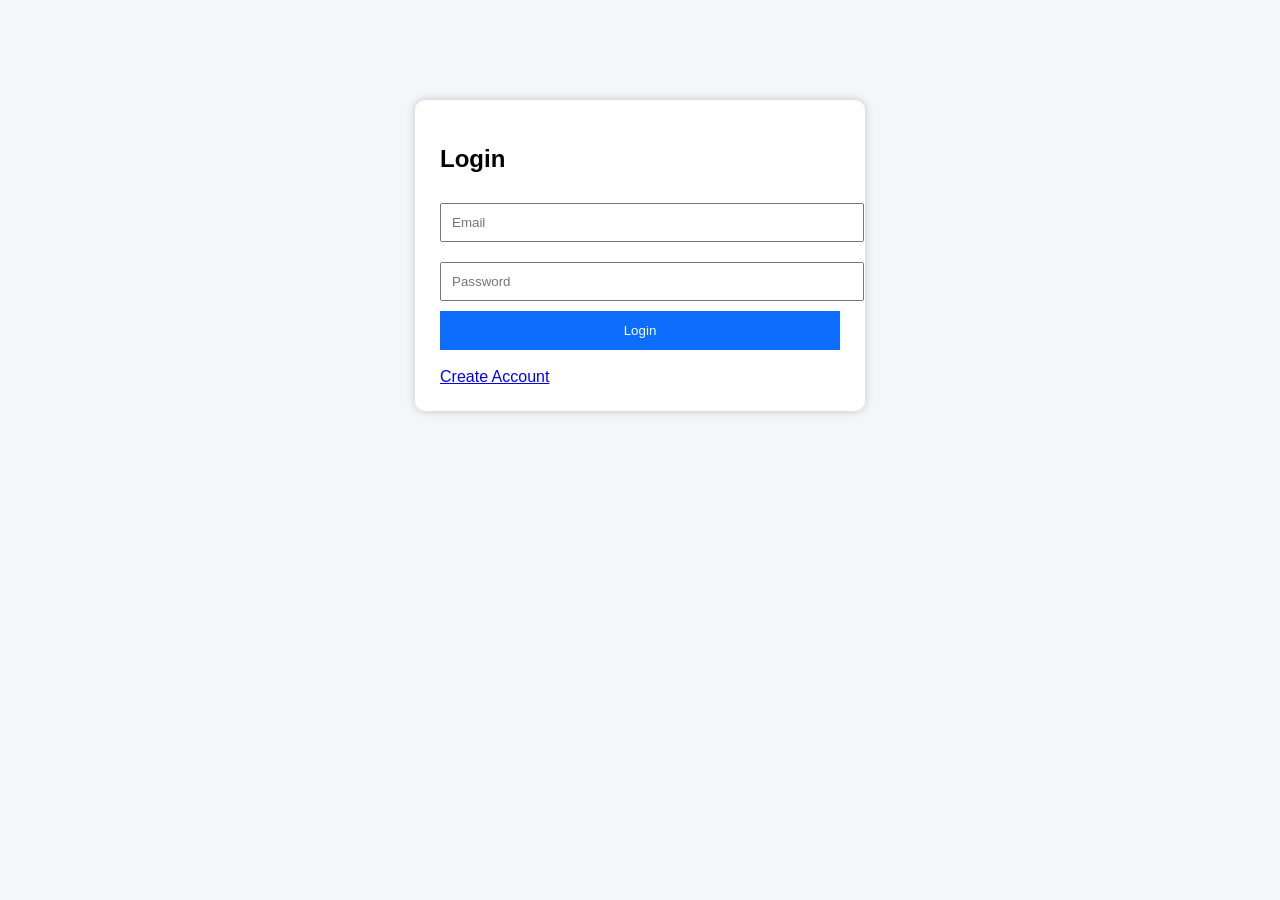
<file: easybill billing/login.html>
<!DOCTYPE html>
<html>
<head>
<title>Login</title>

<style>

body{
font-family:Arial;
background:#f4f6f9;
}

.form-box{
width:400px;
margin:100px auto;
padding:25px;
background:white;
border-radius:10px;
box-shadow:0 0 10px rgba(0,0,0,.2);
}

input{
width:100%;
padding:10px;
margin:10px 0;
}

button{
width:100%;
padding:12px;
background:#0d6efd;
color:white;
border:none;
cursor:pointer;
}

</style>

</head>

<body>

<div class="form-box">

<h2>Login</h2>

<input type="email"
id="email"
placeholder="Email">

<input type="password"
id="password"
placeholder="Password">

<button onclick="login()">
Login
</button>

<br><br>

<a href="register.html">
Create Account
</a>

</div>

<script>

function login(){

let email=
document.getElementById("email").value;

let password=
document.getElementById("password").value;

if(
email===localStorage.getItem("email")
&&
password===localStorage.getItem("password")
){

alert("Login Successful");

window.location="dashboard.html";

}
else{

alert("Invalid Email or Password");

}
}

</script>

</body>
</html>
</file>
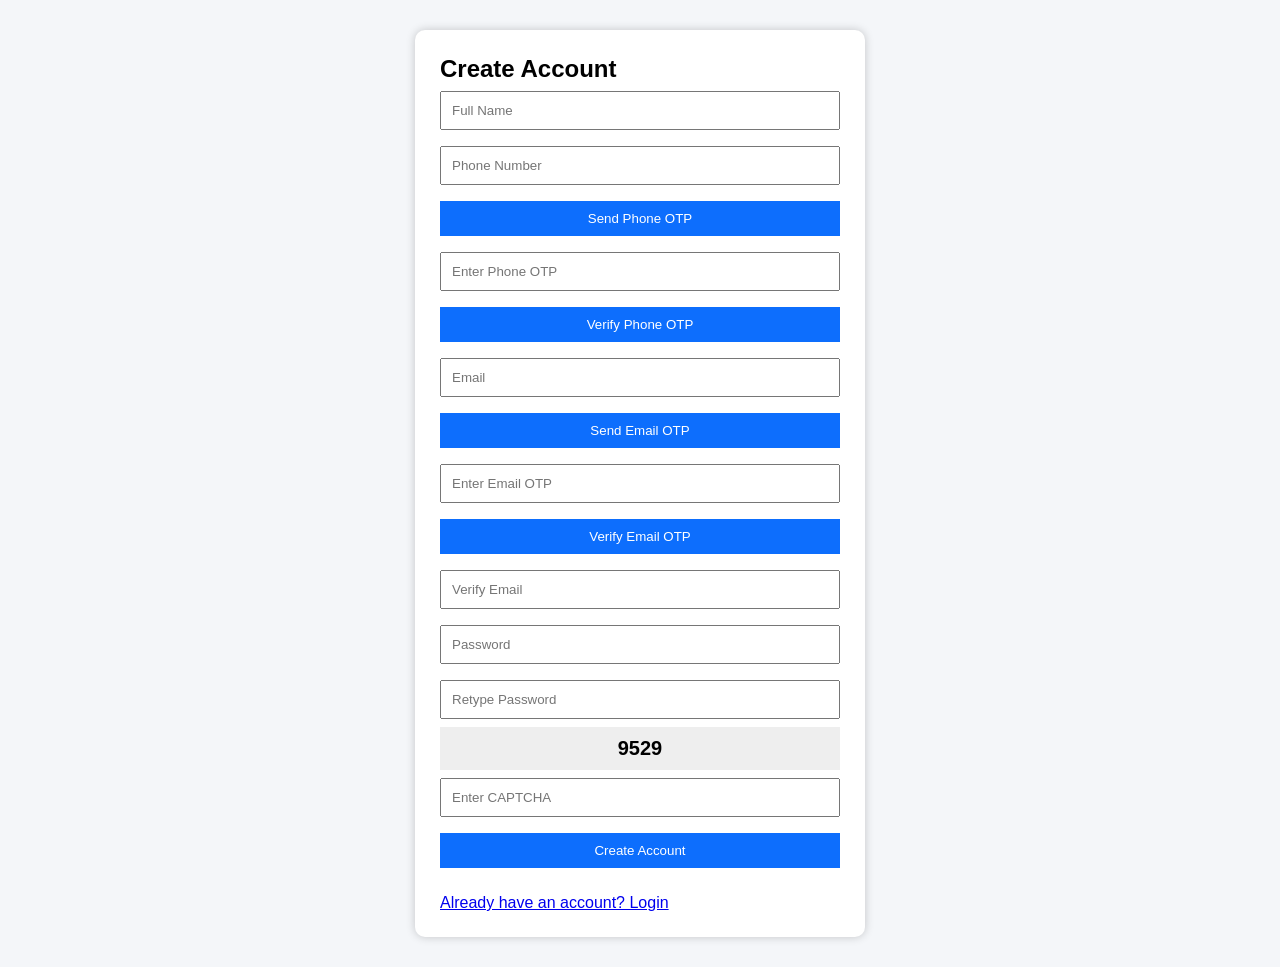
<file: easybill billing/register.html>
<!DOCTYPE html>
<html>
<head>
<title>Create Account</title>
<link rel="stylesheet" href="css/style.css">
<style>
.form-box{
width:450px;
margin:30px auto;
padding:25px;
background:white;
border-radius:10px;
box-shadow:0 0 10px rgba(0,0,0,.2);
}
.form-box input,.form-box button{
width:100%;
padding:10px;
margin:8px 0;
}
.captcha{
background:#eee;
padding:10px;
text-align:center;
font-size:20px;
font-weight:bold;
}
</style>
</head>
<body>

<div class="form-box">

<h2>Create Account</h2>

<input type="text" id="name" placeholder="Full Name">

<input type="tel" id="phone" placeholder="Phone Number">

<button onclick="sendPhoneOTP()">Send Phone OTP</button>

<input type="text" id="phoneOtp" placeholder="Enter Phone OTP">

<button onclick="verifyPhoneOTP()">Verify Phone OTP</button>

<p id="phoneStatus"></p>

<input type="email" id="email" placeholder="Email">

<button onclick="sendEmailOTP()">Send Email OTP</button>

<input type="text" id="emailOtp" placeholder="Enter Email OTP">

<button onclick="verifyEmailOTP()">Verify Email OTP</button>

<p id="emailStatus"></p>

<input type="email" id="verifyEmail" placeholder="Verify Email">

<input type="password" id="password" placeholder="Password">

<input type="password" id="confirmPassword" placeholder="Retype Password">

<div class="captcha" id="captchaText"></div>

<input type="text" id="captchaInput" placeholder="Enter CAPTCHA">

<button onclick="register()">Create Account</button>

<br><br>

<a href="login.html">Already have an account? Login</a>

</div>

<script>

let generatedPhoneOTP;
let generatedEmailOTP;

let phoneVerified=false;
let emailVerified=false;

let captcha=Math.floor(Math.random()*9000)+1000;

document.getElementById("captchaText").innerHTML=captcha;

function sendPhoneOTP(){

generatedPhoneOTP=
Math.floor(100000+Math.random()*900000);

alert("Demo Phone OTP: "+generatedPhoneOTP);
}

function verifyPhoneOTP(){

let otp=document.getElementById("phoneOtp").value;

if(otp==generatedPhoneOTP){

phoneVerified=true;

document.getElementById("phoneStatus").innerHTML=
"✅ Phone Verified";

}else{
alert("Invalid Phone OTP");
}
}

function sendEmailOTP(){

generatedEmailOTP=
Math.floor(100000+Math.random()*900000);

alert("Demo Email OTP: "+generatedEmailOTP);
}

function verifyEmailOTP(){

let otp=document.getElementById("emailOtp").value;

if(otp==generatedEmailOTP){

emailVerified=true;

document.getElementById("emailStatus").innerHTML=
"✅ Email Verified";

}else{
alert("Invalid Email OTP");
}
}

function register(){

let name=document.getElementById("name").value;
let phone=document.getElementById("phone").value;
let email=document.getElementById("email").value;
let verifyEmail=document.getElementById("verifyEmail").value;
let password=document.getElementById("password").value;
let confirmPassword=document.getElementById("confirmPassword").value;
let captchaInput=document.getElementById("captchaInput").value;

if(name==""){
alert("Enter Name");
return;
}

if(phone.length!=10){
alert("Enter Valid Phone Number");
return;
}

if(!phoneVerified){
alert("Verify Phone Number First");
return;
}

if(!emailVerified){
alert("Verify Email First");
return;
}

if(email!==verifyEmail){
alert("Emails Do Not Match");
return;
}

if(password!==confirmPassword){
alert("Passwords Do Not Match");
return;
}

if(captchaInput!=captcha){
alert("Wrong CAPTCHA");
return;
}

localStorage.setItem("email",email);
localStorage.setItem("password",password);

alert("Account Created Successfully");

window.location="login.html";
}

</script>

</body>
</html>
</file>
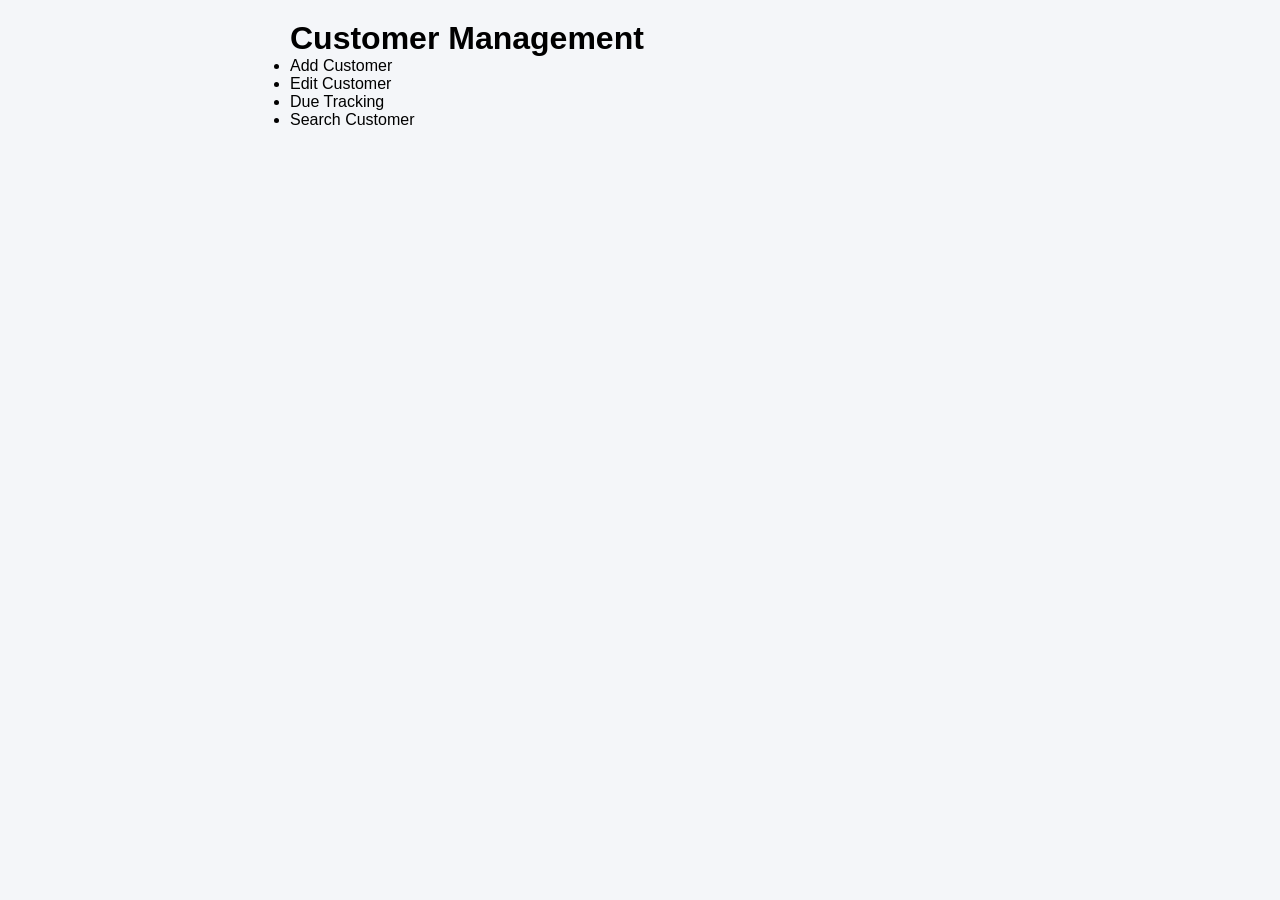
<file: easybill billing/pages/customers.html>
<!DOCTYPE html>
<html>
<head>
<title>Customers</title>
<link rel="stylesheet" href="../css/style.css">
</head>
<body>

<div class="main">
<h1>Customer Management</h1>

<ul>
<li>Add Customer</li>
<li>Edit Customer</li>
<li>Due Tracking</li>
<li>Search Customer</li>
</ul>

</div>

</body>
</html>
</file>
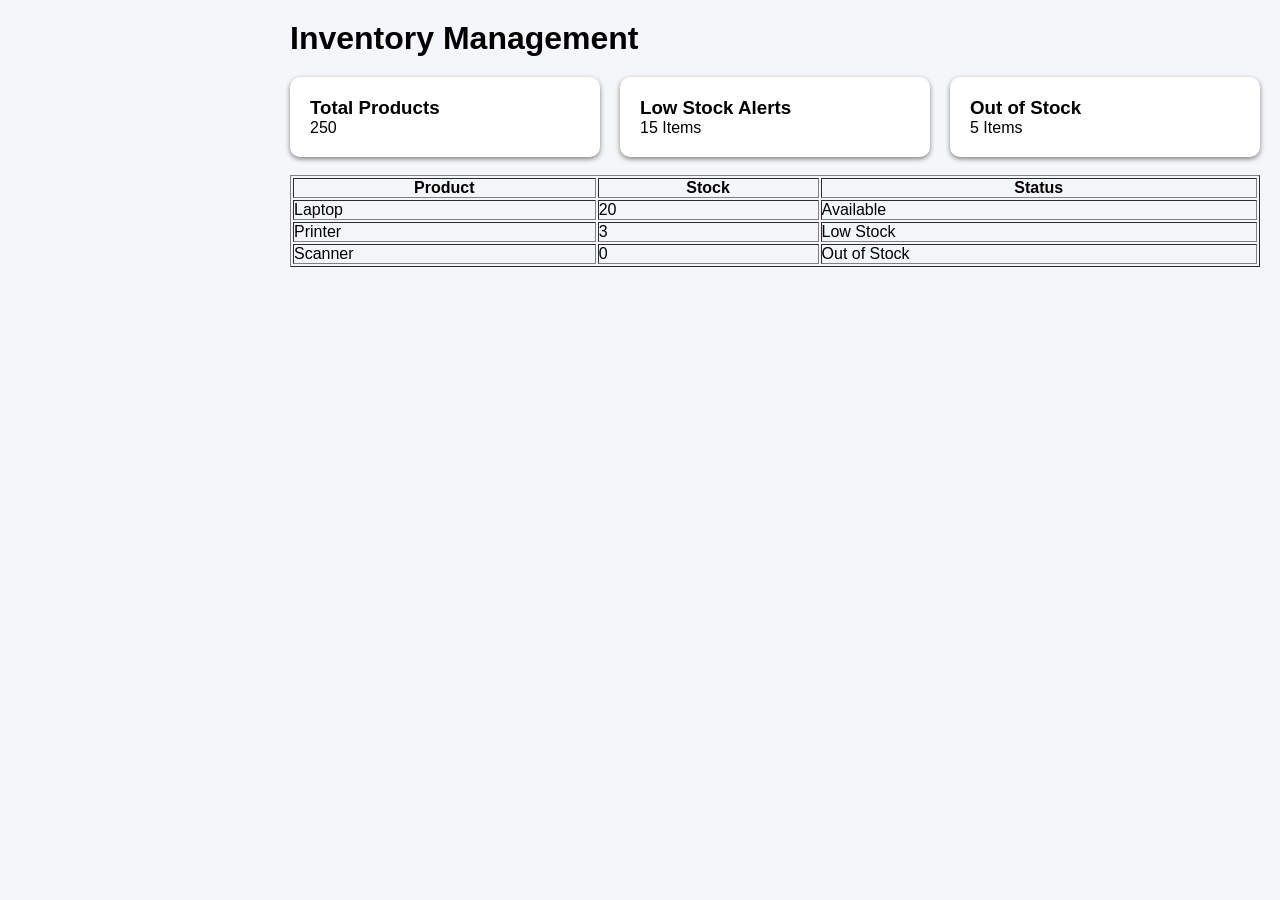
<file: easybill billing/pages/inventory.html>
<!DOCTYPE html>
<html>
<head>
    <title>Inventory Management</title>
    <link rel="stylesheet" href="../css/style.css">
</head>
<body>

<div class="main">

    <h1>Inventory Management</h1>

    <div class="cards">

        <div class="card">
            <h3>Total Products</h3>
            <p>250</p>
        </div>

        <div class="card">
            <h3>Low Stock Alerts</h3>
            <p>15 Items</p>
        </div>

        <div class="card">
            <h3>Out of Stock</h3>
            <p>5 Items</p>
        </div>

    </div>

    <br>

    <table border="1" width="100%" cellpadding="10">
        <tr>
            <th>Product</th>
            <th>Stock</th>
            <th>Status</th>
        </tr>

        <tr>
            <td>Laptop</td>
            <td>20</td>
            <td>Available</td>
        </tr>

        <tr>
            <td>Printer</td>
            <td>3</td>
            <td>Low Stock</td>
        </tr>

        <tr>
            <td>Scanner</td>
            <td>0</td>
            <td>Out of Stock</td>
        </tr>

    </table>

</div>

</body>
</html>
</file>
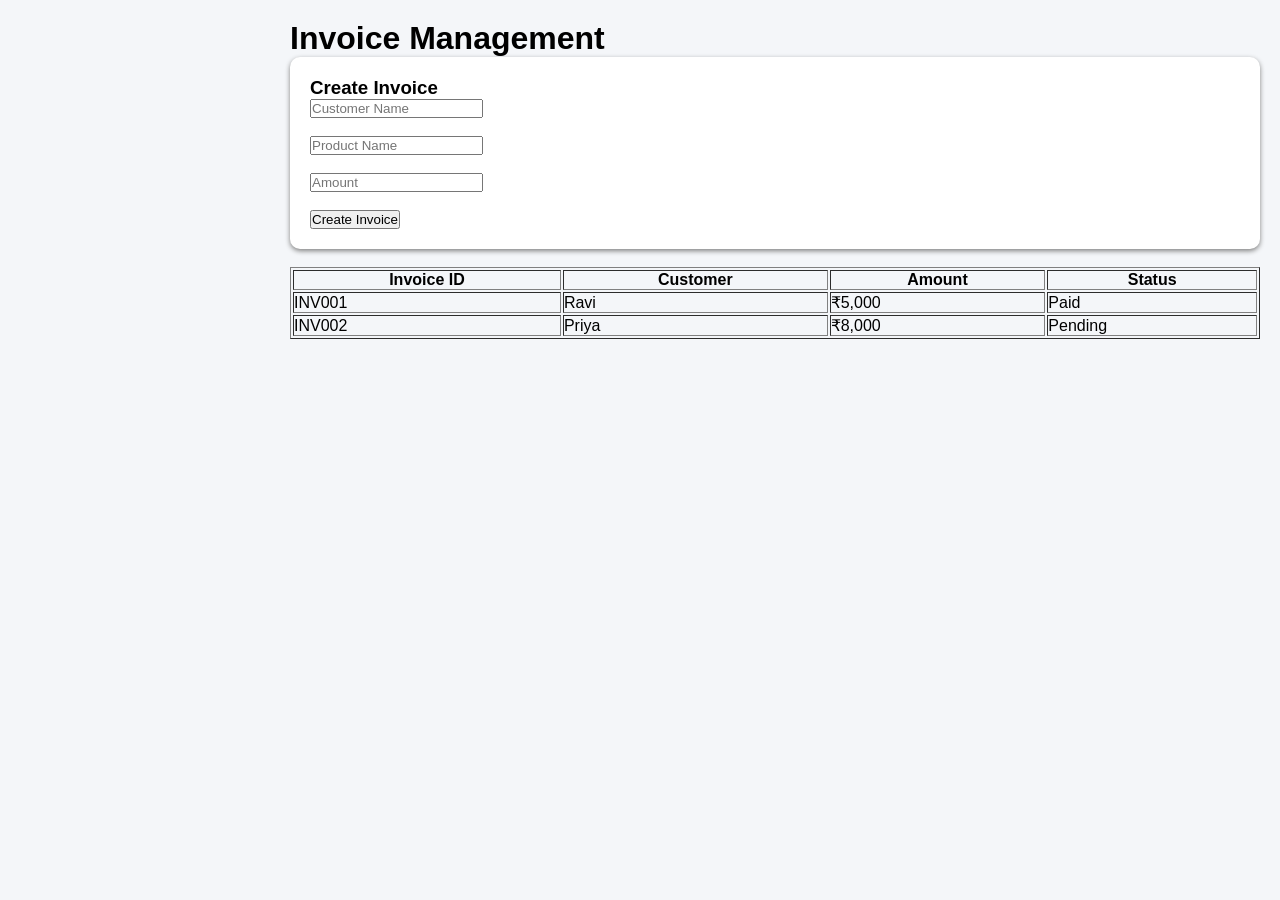
<file: easybill billing/pages/invoices.html>
<!DOCTYPE html>
<html>
<head>
    <title>Invoice Management</title>
    <link rel="stylesheet" href="../css/style.css">
</head>
<body>

<div class="main">

    <h1>Invoice Management</h1>

    <div class="card">

        <h3>Create Invoice</h3>

        <input type="text" placeholder="Customer Name">
        <br><br>

        <input type="text" placeholder="Product Name">
        <br><br>

        <input type="number" placeholder="Amount">
        <br><br>

        <button>Create Invoice</button>

    </div>

    <br>

    <table border="1" width="100%" cellpadding="10">

        <tr>
            <th>Invoice ID</th>
            <th>Customer</th>
            <th>Amount</th>
            <th>Status</th>
        </tr>

        <tr>
            <td>INV001</td>
            <td>Ravi</td>
            <td>₹5,000</td>
            <td>Paid</td>
        </tr>

        <tr>
            <td>INV002</td>
            <td>Priya</td>
            <td>₹8,000</td>
            <td>Pending</td>
        </tr>

    </table>

</div>

</body>
</html>
</file>
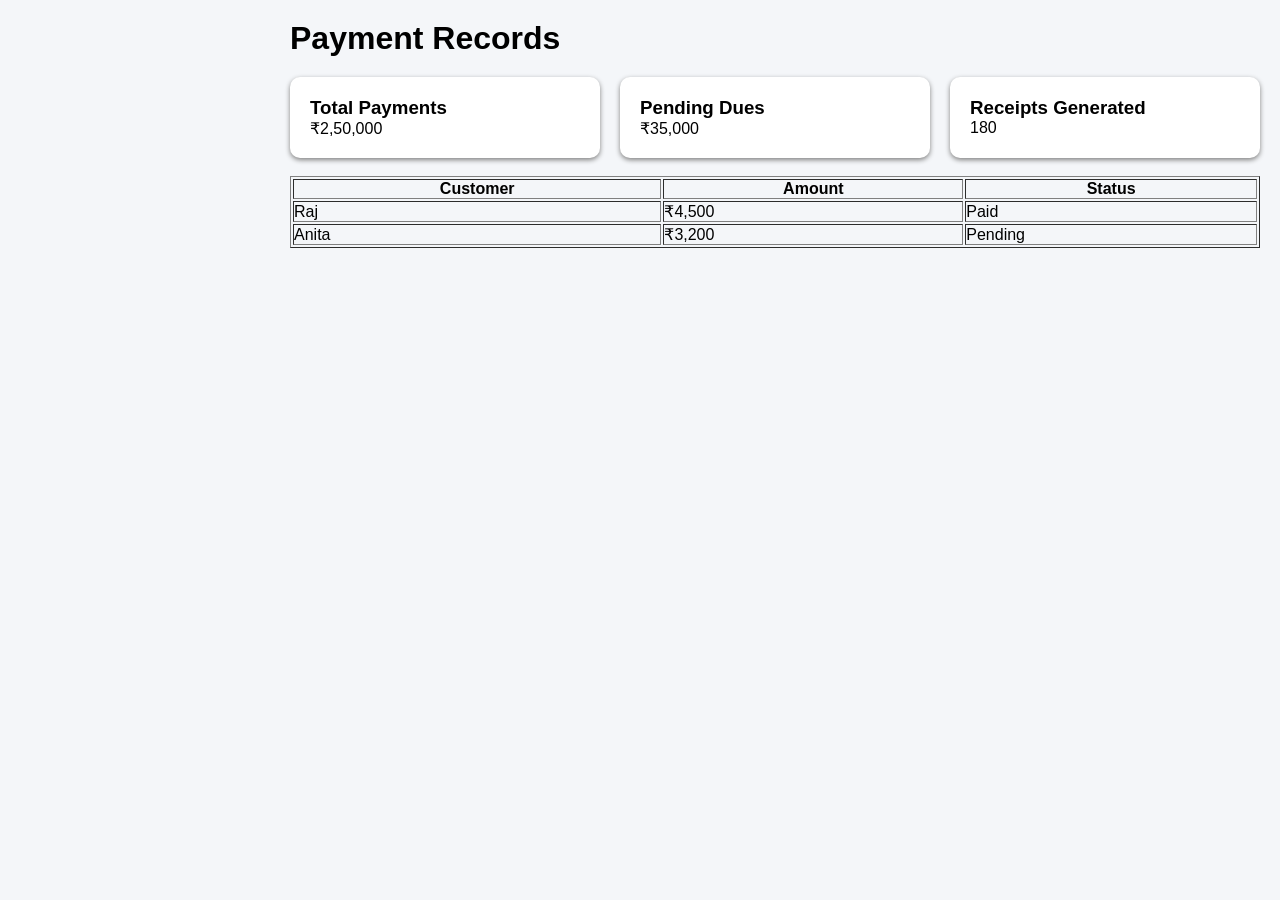
<file: easybill billing/pages/payments.html>
<!DOCTYPE html>
<html>
<head>
    <title>Payment Management</title>
    <link rel="stylesheet" href="../css/style.css">
</head>
<body>

<div class="main">

    <h1>Payment Records</h1>

    <div class="cards">

        <div class="card">
            <h3>Total Payments</h3>
            <p>₹2,50,000</p>
        </div>

        <div class="card">
            <h3>Pending Dues</h3>
            <p>₹35,000</p>
        </div>

        <div class="card">
            <h3>Receipts Generated</h3>
            <p>180</p>
        </div>

    </div>

    <br>

    <table border="1" width="100%" cellpadding="10">

        <tr>
            <th>Customer</th>
            <th>Amount</th>
            <th>Status</th>
        </tr>

        <tr>
            <td>Raj</td>
            <td>₹4,500</td>
            <td>Paid</td>
        </tr>

        <tr>
            <td>Anita</td>
            <td>₹3,200</td>
            <td>Pending</td>
        </tr>

    </table>

</div>

</body>
</html>
</file>
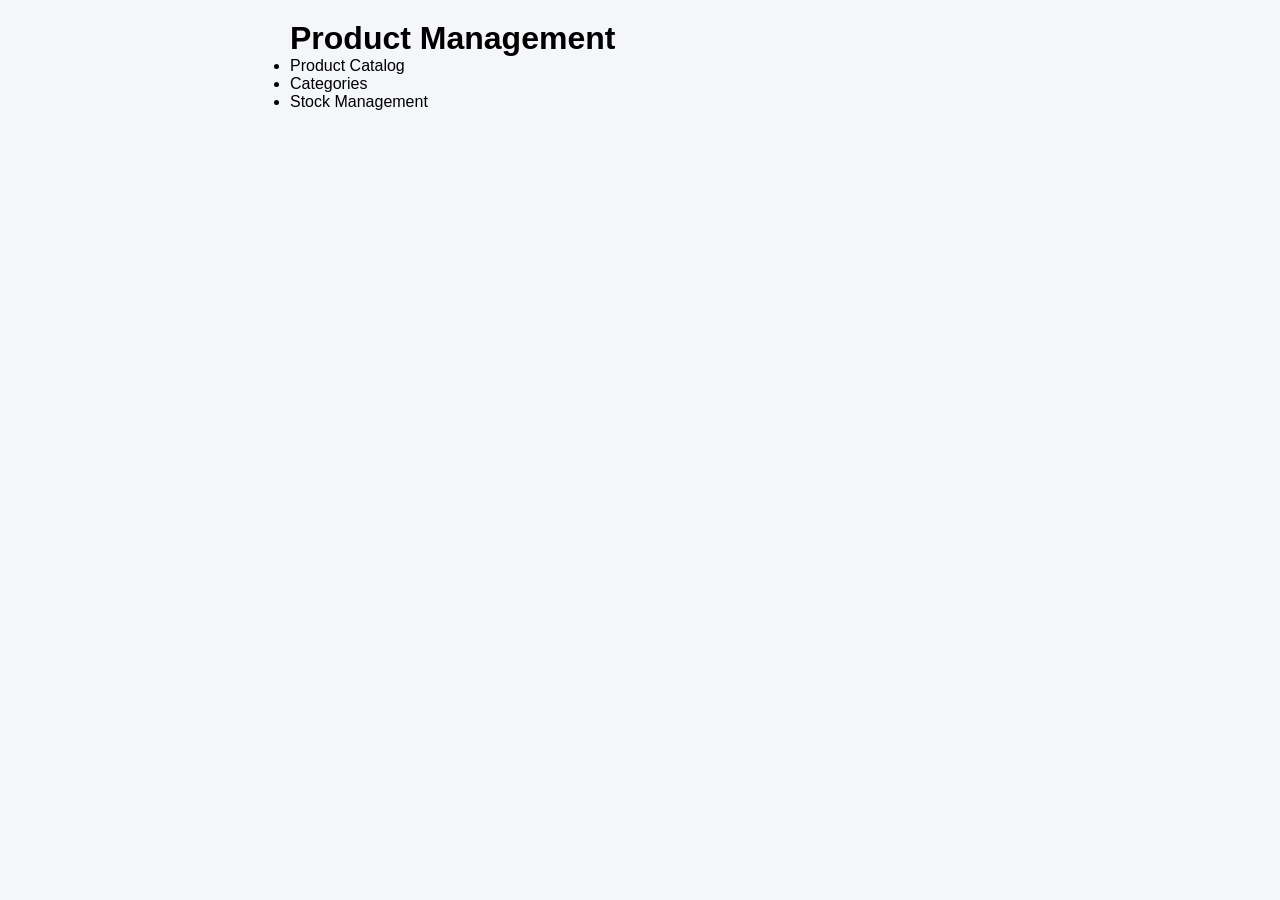
<file: easybill billing/pages/products.html>
<!DOCTYPE html>
<html>
<head>
<title>Products</title>
<link rel="stylesheet" href="../css/style.css">
</head>
<body>

<div class="main">
<h1>Product Management</h1>

<ul>
<li>Product Catalog</li>
<li>Categories</li>
<li>Stock Management</li>
</ul>

</div>

</body>
</html>
</file>
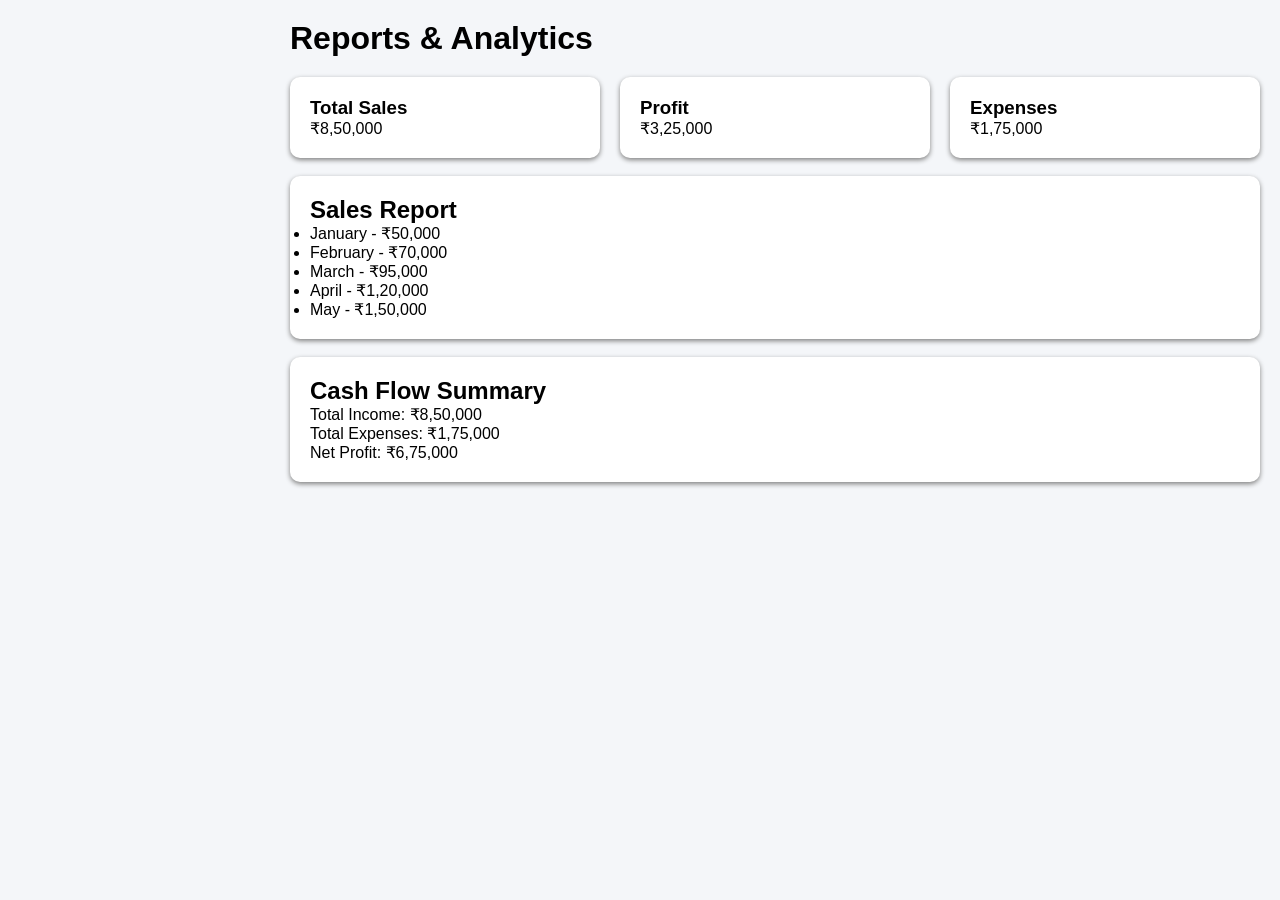
<file: easybill billing/pages/reports.html>
<!DOCTYPE html>
<html>
<head>
    <title>Reports & Analytics</title>
    <link rel="stylesheet" href="../css/style.css">
</head>
<body>

<div class="main">

    <h1>Reports & Analytics</h1>

    <div class="cards">

        <div class="card">
            <h3>Total Sales</h3>
            <p>₹8,50,000</p>
        </div>

        <div class="card">
            <h3>Profit</h3>
            <p>₹3,25,000</p>
        </div>

        <div class="card">
            <h3>Expenses</h3>
            <p>₹1,75,000</p>
        </div>

    </div>

    <br>

    <div class="card">
        <h2>Sales Report</h2>

        <ul>
            <li>January - ₹50,000</li>
            <li>February - ₹70,000</li>
            <li>March - ₹95,000</li>
            <li>April - ₹1,20,000</li>
            <li>May - ₹1,50,000</li>
        </ul>
    </div>

    <br>

    <div class="card">
        <h2>Cash Flow Summary</h2>

        <p>
            Total Income: ₹8,50,000
        </p>

        <p>
            Total Expenses: ₹1,75,000
        </p>

        <p>
            Net Profit: ₹6,75,000
        </p>

    </div>

</div>

</body>
</html>
</file>
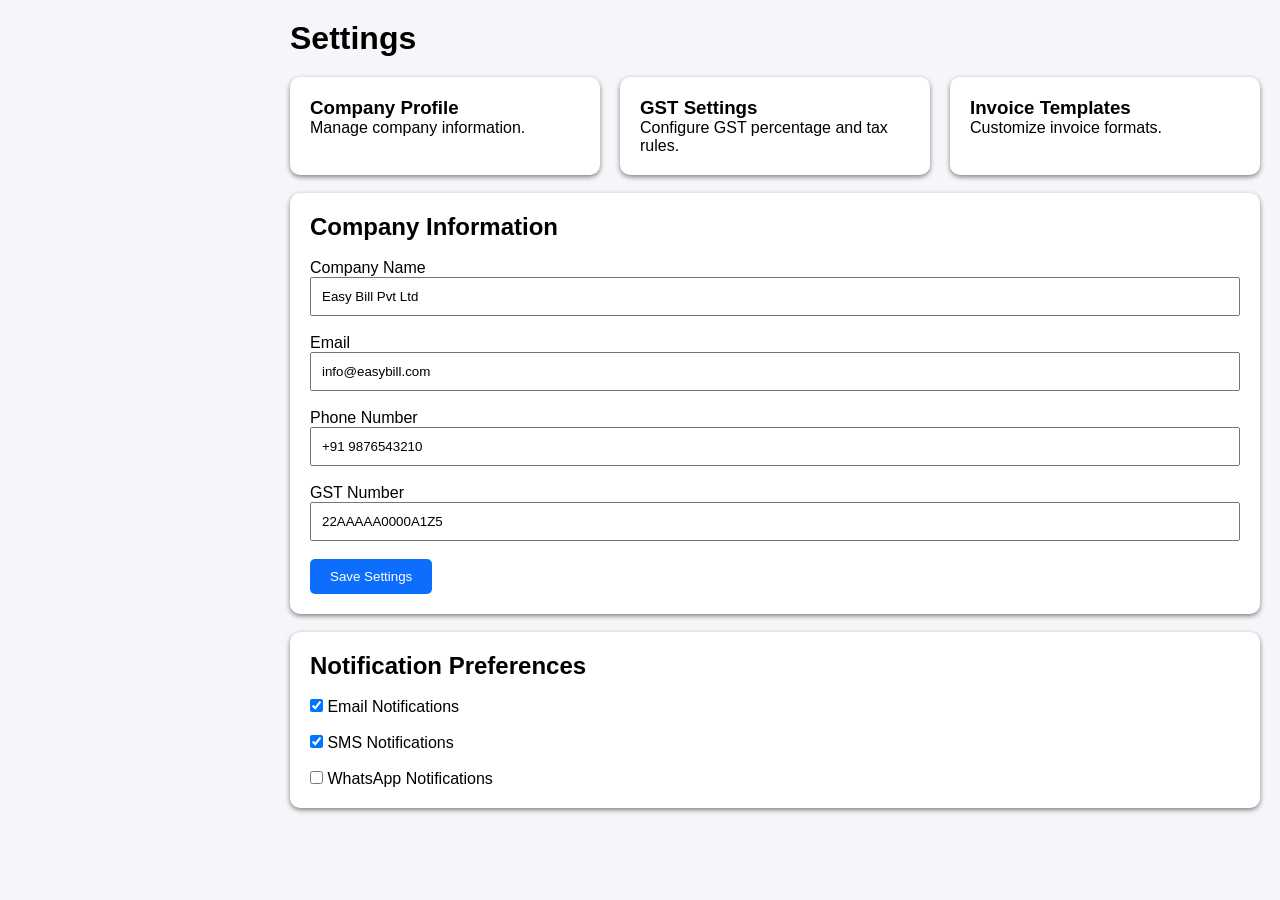
<file: easybill billing/pages/setting.html>
<!DOCTYPE html>
<html>
<head>
    <title>Settings</title>
    <link rel="stylesheet" href="../css/style.css">
</head>
<body>

<div class="main">

    <h1>Settings</h1>

    <div class="cards">

        <div class="card">
            <h3>Company Profile</h3>
            <p>Manage company information.</p>
        </div>

        <div class="card">
            <h3>GST Settings</h3>
            <p>Configure GST percentage and tax rules.</p>
        </div>

        <div class="card">
            <h3>Invoice Templates</h3>
            <p>Customize invoice formats.</p>
        </div>

    </div>

    <br>

    <div class="card">

        <h2>Company Information</h2>

        <br>

        <label>Company Name</label><br>
        <input type="text" value="Easy Bill Pvt Ltd" style="width:100%;padding:10px;">

        <br><br>

        <label>Email</label><br>
        <input type="email" value="info@easybill.com" style="width:100%;padding:10px;">

        <br><br>

        <label>Phone Number</label><br>
        <input type="text" value="+91 9876543210" style="width:100%;padding:10px;">

        <br><br>

        <label>GST Number</label><br>
        <input type="text" value="22AAAAA0000A1Z5" style="width:100%;padding:10px;">

        <br><br>

        <button style="padding:10px 20px;background:#0d6efd;color:white;border:none;border-radius:5px;">
            Save Settings
        </button>

    </div>

    <br>

    <div class="card">

        <h2>Notification Preferences</h2>

        <br>

        <input type="checkbox" checked> Email Notifications
        <br><br>

        <input type="checkbox" checked> SMS Notifications
        <br><br>

        <input type="checkbox"> WhatsApp Notifications

    </div>

</div>

</body>
</html>
</file>
<file: easybill billing/css/style.css>
*{
margin:0;
padding:0;
box-sizing:border-box;
font-family:Arial;
}

body{
background:#f4f6f9;
}

header{
display:flex;
justify-content:space-between;
align-items:center;
padding:20px;
background:#0d6efd;
color:white;
}

.logo{
display:flex;
align-items:center;
gap:10px;
}

nav a{
color:white;
margin-left:20px;
text-decoration:none;
}

.hero{
text-align:center;
padding:50px;
}

.banner{
width:80%;
max-width:900px;
margin-top:20px;
border-radius:10px;
}

.btn{
background:#0d6efd;
color:white;
padding:12px 20px;
text-decoration:none;
border-radius:5px;
}

.features{
padding:40px;
}

.cards{
display:flex;
flex-wrap:wrap;
gap:20px;
margin-top:20px;
}

.card{
background:white;
padding:20px;
flex:1;
min-width:200px;
border-radius:10px;
box-shadow:0 2px 5px gray;
}

.form-box{
width:350px;
background:white;
padding:25px;
margin:100px auto;
border-radius:10px;
}

.form-box input{
width:100%;
padding:12px;
margin:10px 0;
}

.form-box button{
width:100%;
padding:12px;
background:#0d6efd;
color:white;
border:none;
}

.sidebar{
width:250px;
height:100vh;
position:fixed;
background:#1f2937;
padding:20px;
}

.sidebar h2{
color:white;
margin-bottom:20px;
}

.sidebar a{
display:block;
color:white;
padding:10px;
text-decoration:none;
}

.main{
margin-left:270px;
padding:20px;
}
</file>
